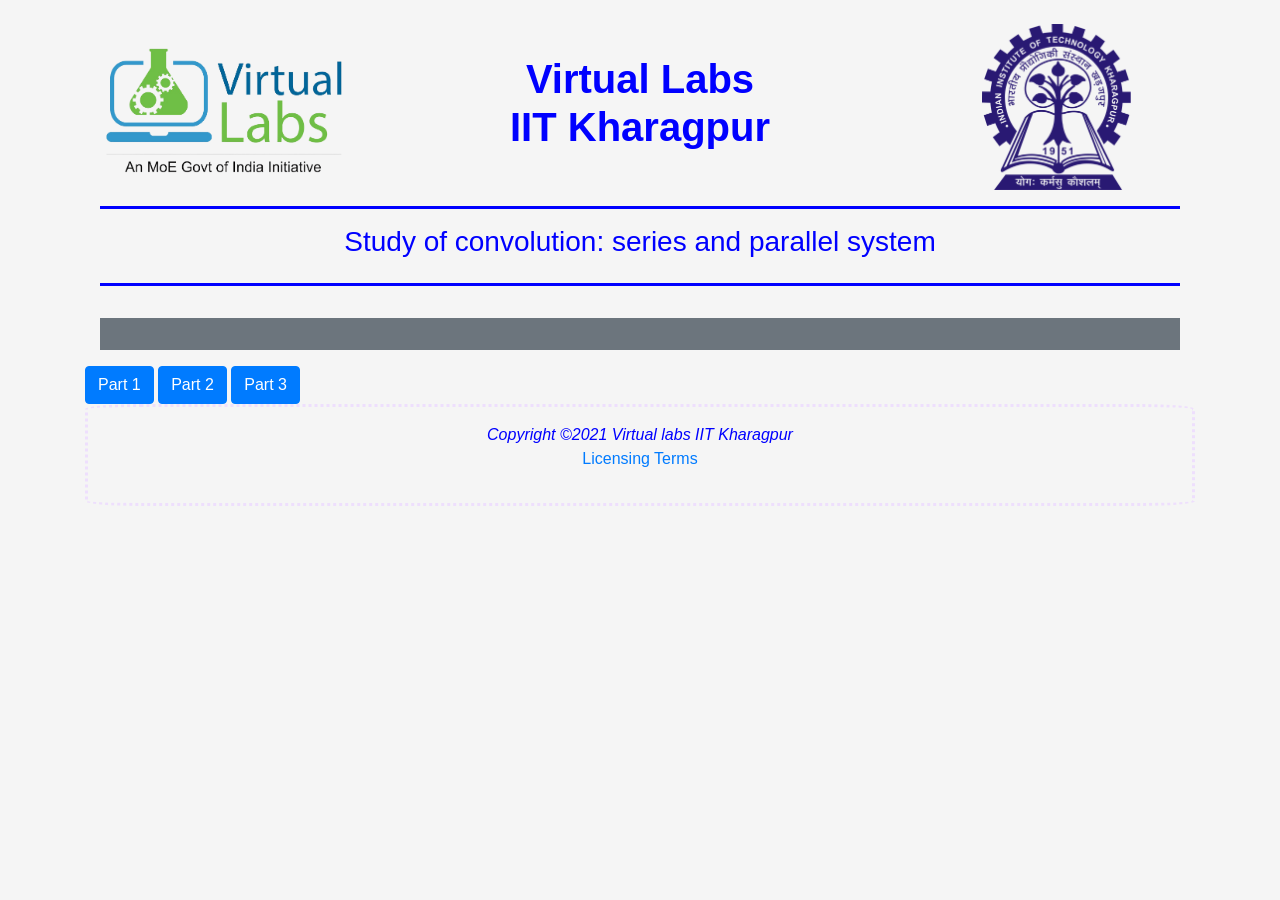
<file: experiment/simulation/index.html>
<!DOCTYPE html>
<html lang="en" dir="ltr">
  <head>
    <title>Study of convolution: series and parallel system</title>
    <meta charset="utf-8">
    <link rel="stylesheet" href="./css/bootstrap.min.css">
    <link rel="stylesheet" href="./css/adi.css">
    <link rel="stylesheet" href="./css/adik.css">
    <!--
    This HTML file is designed and developed by
    Aditya Kameswara Rao Nandula
    Senior Research Fellow,
    Virtual Labs IIT Kharagpur.
    LinkedIn: https://www.linkedin.com/in/akraonandula/
    Updated on: 06-05-2022
  -->
    <!-- Global site tag (gtag.js) - Google Analytics -->
    <!-- Global site tag (gtag.js) - Google Analytics -->
<script async src="https://www.googletagmanager.com/gtag/js?id=UA-71919978-6"></script>
<script>
  window.dataLayer = window.dataLayer || [];
  function gtag(){dataLayer.push(arguments);}
  gtag('js', new Date());

  gtag('config', 'UA-71919978-6');
</script>
  </head>
  <body>
    <div class="container ce">
      <div class="container">
        <div class="row">&nbsp;</div>
        <div class="row">
          <div class="col-sm-12">
            <header>
              <div class="row ce ">
                <div class="col-sm-3 "> <img src="./images/vlabs.png" class="img-fluid pi1"
                    alt="VLabs Logo">
                  </div>
                <div class="col-sm-6  tex">
                  <h1><strong> Virtual Labs <br>
                      IIT Kharagpur</strong></h1>
                </div>
                <div class="col-sm-3 ">
                   <img src="./images/iitkgp.png" class=" img-fluid pi2" alt="IIT Kharagpur Logo">
                </div>
              </div>

              <hr>
              <div class="row">
                <div class="col-sm-12">
                    <h3>Study of convolution: series and parallel system</h3>
                </div>
              </div>
              <hr>
            </header>
          </div>
        </div>
        <div class="container ce">
          <div class="row bg-secondary text-white p-3 my-3">
            <div id="qqd" class="col-sm-3"></div>
            <div class="col-sm-6"></div>
            <!--<div  id="qqsc" class="col-sm-3"></div>-->
            <div id="qqt" class="col-sm-3"></div>
          </div>
        </div>
      </div>
    </div>

      <div class="container" >
        <div class="row ">
        <div class="col-sm-12">
         <button id="part1" class = "btn btn-primary"  onclick="window.open('p1.html')" target="_blank"> Part 1</button>
         <button id="part2" class = "btn btn-primary"  onclick="window.open('p2.html')" target="_blank"> Part 2</button>
         <button id="part3" class = "btn btn-primary"  onclick="window.open('p3.html')" target="_blank"> Part 3</button>
        </div>
      </div>
            
              
            </div>
           


      <div class="container">
        <div class="jumbotron  ce">
          <footer>
            <div class="row ce">
              <div class="col-sm-12">
                <p><i> Copyright ©2021 Virtual labs IIT Kharagpur</i><br>
                <a href="../../license/index.html" target="_blank"> Licensing Terms </a></p>
              </div>
            </div>
          </footer>
        </div>
      </div>


    </div>
    <script>
        
    </script>
    <script type="text/javascript" src="./js/jquery.min.js"></script>
    <script type="text/javascript" src="./js/popper.min.js"></script>
    <script type="text/javascript" src="./js/bootstrap.min.js"></script>
    <script type="text/javascript" src="./js/plotly.js"></script>
    <script src="./js/plain-draggable.js"></script>
    <script src="./js/leaderline.min.js"></script>
    <script src="./js/d3.v5.js"></script>
    <script type="text/javascript" src="./js/adidspex5s.js"></script>
    <script type="text/javascript" src="./js/knob.js"></script>
    <script type="text/javascript" src="./js/ui.js"></script>
    <script type="text/javascript" src="./js/ui.el.js"></script>
    <script type="text/javascript" src="./js/p1.js"></script>
    <script type="text/javascript" src="./js/adik.js"></script>
    <script type="text/javascript" src="./js/tex-chtml-full.js"> </script>
          <svg>
              <filter id="dropshadow" height="150%" width="150%">
                  <feGaussianBlur in="SourceAlpha" stdDeviation="2"/>
                  <feOffset dx="0" dy="3" result="offsetblur"/>
                  <feMerge>
                      <feMergeNode/>
                      <feMergeNode in="SourceGraphic"/>
                  </feMerge>
              </filter>
          </svg>
  </body>
</html>
</file>
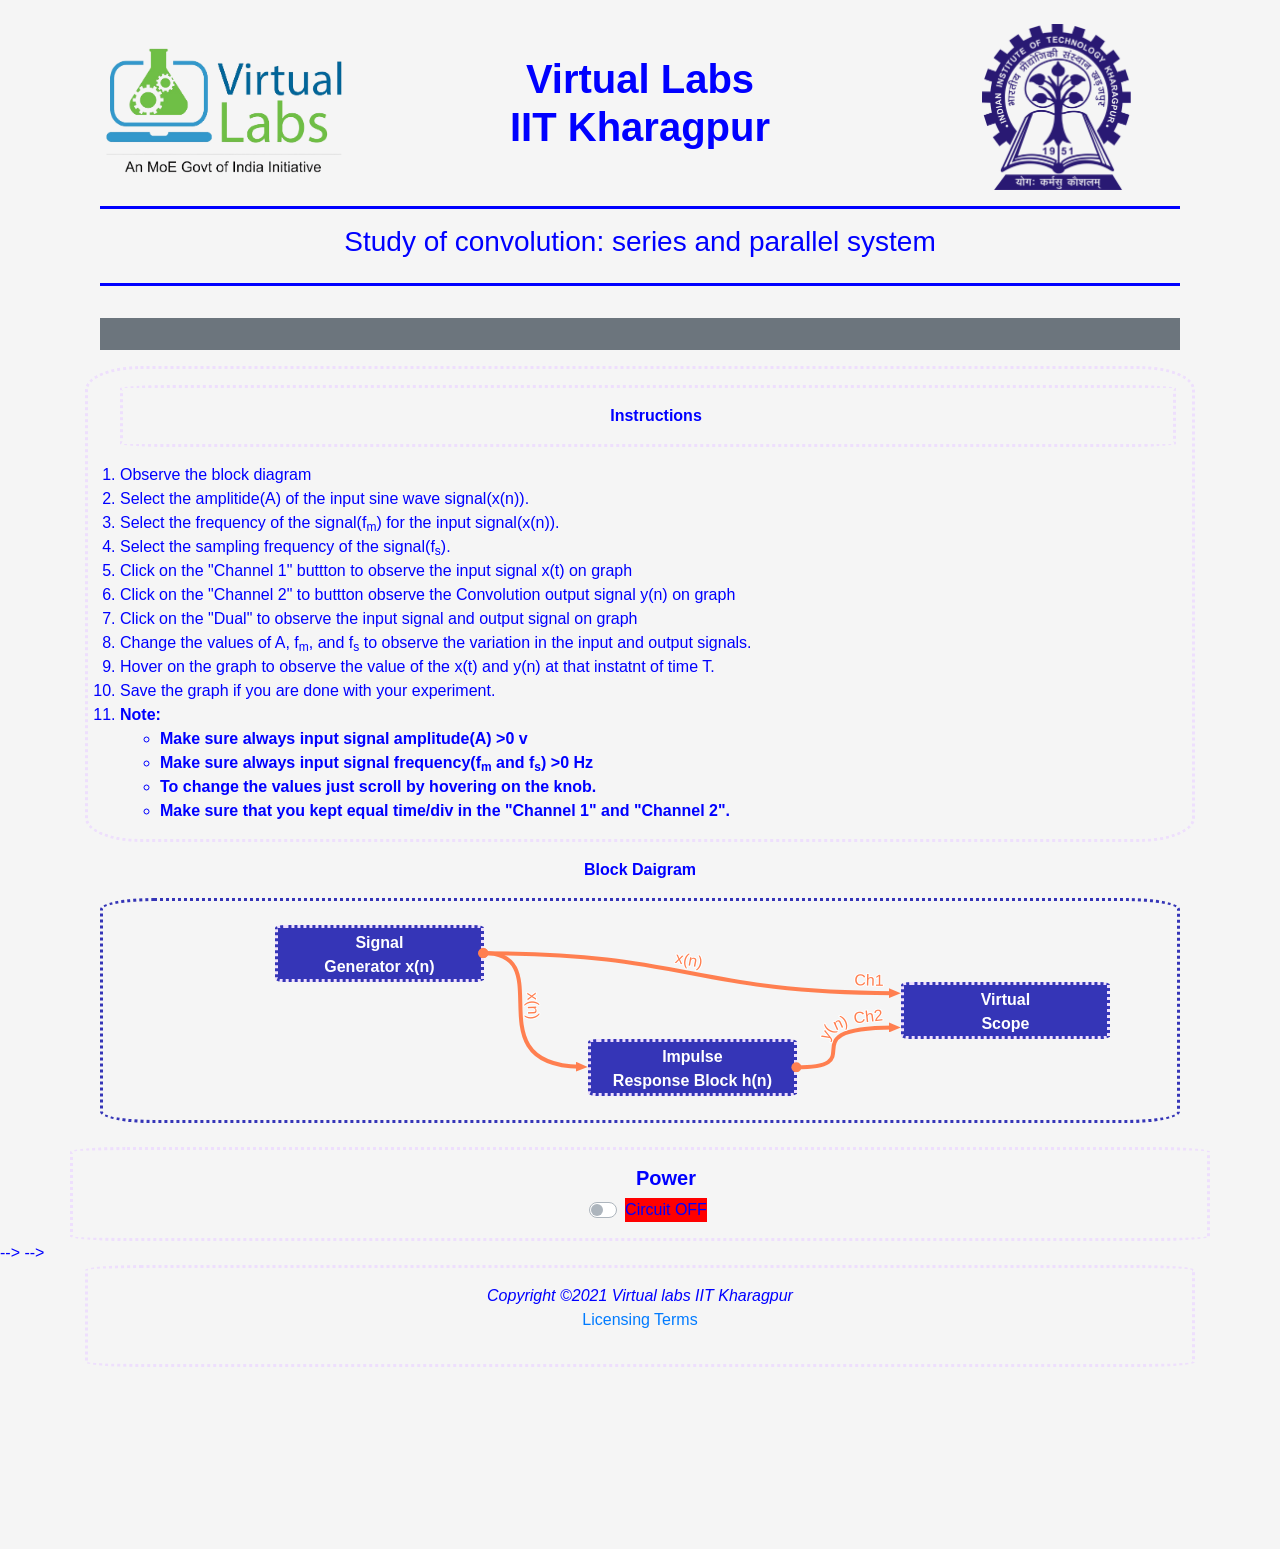
<file: experiment/simulation/p1.html>
<!DOCTYPE html>
<html lang="en" dir="ltr">
  <head>
    <title>Study of convolution: series and parallel system</title>
    <meta charset="utf-8">
    <link rel="stylesheet" href="./css/bootstrap.min.css">
    <link rel="stylesheet" href="./css/adi.css">
    <link rel="stylesheet" href="./css/adik.css">
    <!--
    This HTML file is designed and developed by
    Aditya Kameswara Rao Nandula
    Senior Research Fellow,
    Virtual Labs IIT Kharagpur.
    LinkedIn: https://www.linkedin.com/in/akraonandula/
    Updated on: 06-05-2022
  -->
    <!-- Global site tag (gtag.js) - Google Analytics -->
    <!-- Global site tag (gtag.js) - Google Analytics -->
<script async src="https://www.googletagmanager.com/gtag/js?id=UA-71919978-6"></script>
<script>
  window.dataLayer = window.dataLayer || [];
  function gtag(){dataLayer.push(arguments);}
  gtag('js', new Date());

  gtag('config', 'UA-71919978-6');
</script>
  </head>
  <body>
    <div class="container ce">
      <div class="container">
        <div class="row">&nbsp;</div>
        <div class="row">
          <div class="col-sm-12">
            <header>
              <div class="row ce ">
                <div class="col-sm-3 "> <img src="./images/vlabs.png" class="img-fluid pi1"
                    alt="VLabs Logo">
                  </div>
                <div class="col-sm-6  tex">
                  <h1><strong> Virtual Labs <br>
                      IIT Kharagpur</strong></h1>
                </div>
                <div class="col-sm-3 ">
                   <img src="./images/iitkgp.png" class=" img-fluid pi2" alt="IIT Kharagpur Logo">
                </div>
              </div>

              <hr>
              <div class="row">
                <div class="col-sm-12">
                    <h3>Study of convolution: series and parallel system</h3>
                </div>
              </div>
              <hr>
            </header>
          </div>
        </div>
        <div class="container ce">
          <div class="row bg-secondary text-white p-3 my-3">
            <div id="qqd" class="col-sm-3"></div>
            <div class="col-sm-6"></div>
            <!--<div  id="qqsc" class="col-sm-3"></div>-->
            <div id="qqt" class="col-sm-3"></div>
          </div>
        </div>
      </div>
    </div>

      <div class="container" id="cont">
        <div class="row Insta ce">
        <div class="col-sm-12">
          <div class"container Inst">
            <ol class="se">
              <p class="ce Inst"><strong> Instructions</p> </strong>
              <li class="se">Observe the block diagram </li>
              <li class="se">Select the amplitide(A) of the input sine wave signal(x(n)).</li>
              <li class="se">Select the frequency of the signal(f<sub>m</sub>) for the input signal(x(n)).</li>
              <li class="se">Select the sampling frequency of the signal(f<sub>s</sub>).</li>
              <li class="se">Click on the "Channel 1" buttton to observe the input signal x(t) on graph</li>
              <li class="se">Click on the "Channel 2" to buttton observe the Convolution output signal y(n) on graph</li>
              <li class="se">Click on the "Dual" to observe the input signal and  output signal on graph</li>
              <li class="se">Change the values of A, f<sub>m</sub>, and f<sub>s</sub> to observe the variation in the input and output signals.</li>
              <li>Hover on the graph to observe the value of the x(t) and y(n) at that instatnt of time T.</li>
              <li>Save the graph if you are done with your experiment.</li>
              <li><strong>
                Note:
                <ul>
                  <li>Make sure always input signal amplitude(A) >0 v  </li>
                  <li>Make sure always input signal frequency(f<sub>m</sub> and f<sub>s</sub>) >0 Hz  </li>
                  <li>To change the values just scroll by hovering on the knob.</li>
                  <li>Make sure that you kept equal time/div in the "Channel 1" and "Channel 2". </li>
                </ul>
                </strong>
              </li>
            </ol>
          </div>
        </div>
      </div>
            <div class="row Insta ce">
                <div class="col-sm-12">
                  <div class="container">
                  <p class="ce"><b>Block Daigram</b></p>
                      <div class="container blkc">
                        <br>
                        <div class="blk" id="b1"> <b>Signal <br> Generator x(n)</b>
                        </div>
                        <div class="blk" id="b3"> <b>Virtual <br> Scope </b>
                        </div>
                        <div class="blk" id="b2"> <b>Impulse <br> Response Block h(n)</b>
                        </div>
                        <br>
                      </div>
                    </div>
                </div>
              </div>
            <br>
            <div class="row Inst" id="pw">
              <div class="col-md-12">
                <div class="custom-control custom-switch ce">
                  <h5><strong>Power</strong></h5>
                  <input type="checkbox" class="custom-control-input" id="s1">
                  <label class="custom-control-label" for="s1" style="background:red;" id="sn">Circuit OFF</label>
                </div>
              </div>
              
            </div>
            <div class="row">
              <div class="col-sm-12 Inst" id="grp">
                  <div class="img-fluid" id="grph"> </div>
              </div>
            </div>
            <div class="row fc" id="ctl">
              <div class="col-sm-3 ">
                <div class="fc ce">
                  <div class="row">
                    <div class="col-sm-12">
                        <h6>Function Generator Controls</h6>
                    </div>
                  </div>
                  <div class="row">
                    <div class="col-12 col-sm-6">
                        <input class="preset1" type="range" min="0" max="10" value="1" data-width="80" data-height="80" data-angleOffset="220"
                        data-angleRange="280" id="av">
                        <br>
                        <h6>V<sub>i</sub> = <span id="vi"></span> V </h6>
                    </div>
                    <div class="col-12 col-sm-6">
                      <input class="preset1 ce" type="range" min="0" max="10" step="1" data-width="80" data-height="80" data-angleOffset="220"
                      data-angleRange="280" id="fv">
                      <br>
                        <h6>f<sub>m</sub> = <span id="f"></span> kHz</h6>
                    </div>
                  </div>
                  <div class="row">
                    <div class="col-12 col-sm-6">
                      <input class="preset1 ce" type="range" min="0" max="20" step="2" data-width="80" data-height="80" data-angleOffset="220"
                      data-angleRange="280" id="fsv">
                      <br>
                        <h6>f<sub>s</sub> = <span id="fs"></span> kHz</h6>
                    </div>
                    <div class="col-12 col-sm-6">
                    </div>
                  </div>
                </div>
              </div>

              <div class="col-sm-9 fc ce">
                <div class="row">
                  <div class="col-sm-12">
                      <h6>Oscilloscope Controls</h6>
                  </div>
                </div>
                <div class="row ce">
                  <div class="col-sm-3">
                  </div>
                  <div class="col-sm-2 ce">
                    <button type="button" class="btn btn-primary btn-sm" id="bc1"> <strong>Channel 1</strong></button>
                  </div>
                  <div class="col-sm-2">
                    <button type="button" class="btn btn-primary btn-sm" id="bc2"> <strong>Channel 2</strong></button>
                  </div>
                  <div class="col-sm-2">
                    <button type="button" class="btn btn-primary btn-sm" id="du"> <strong>Dual</strong></button>
                  </div>
                  <div class="col-sm-3">
                  </div>
                </div>
                <div class="row fc ce">
                  <div class="col-12 col-sm-6 ce fc">
                      <h6>Channel 1</h6>
                      <div class="row">
                        <div class="col-12 col-sm-1">

                        </div>
                        <div class="col-12 col-sm-4">
                          <input class="preset1" type="range" min="1" max="5" data-width="80" data-height="80" data-angleOffset="220" data-angleRange="280"  id="vc1v">
                          <br>
                          <h6>V<sub>c1</sub> = <span id="vc1"></span> V/div </h6>
                        </div>
                        <div class="col-12 col-sm-1">

                        </div>
                        <div class="col-12 col-sm-5">
                          <input class="preset1" type="range" min="1" max="10" step="1" data-width="80" data-height="80" data-angleOffset="220" data-angleRange="280"  id="t1v">
                          <br>
                          <h6>Time = <span id="t1"></span> (ms)/div </h6>
                        </div>
                        <div class="col-12 col-sm-1">

                        </div>
                      </div>
                      <div class="row">
                        <div class="col-sm-12">
                          <h6>Position</h6>
                        </div>
                      </div>
                      <div class="row ce">
                        <div class="col-12 col-sm-2">

                        </div>
                        <div class="col-12 col-sm-3">
                          <input class="preset1" type="range" min="-5" max="5" data-width="80" data-height="80" data-angleOffset="220" data-angleRange="280" id="px1v">
                          <br>
                          <h6>P<sub>X</sub> = <span id="px1"></span> </h6>
                        </div>
                        <div class="col-12 col-sm-2">

                        </div>
                          <div class="col-12 col-sm-3">
                            <input class="preset1" type="range" min="-5" max="5" data-width="80" data-height="80" data-angleOffset="220" data-angleRange="280" id="py1v">
                            <br>
                            <h6>P<sub>Y</sub> = <span id="py1"></span></h6>
                          </div>
                          <div class="col-12 col-sm-2">

                          </div>
                      </div>
                  </div>
                  <div class="col-12 col-sm-6 ce fc">
                      <h6>Channel 2</h6>
                      <div class="row">
                        <div class="col-12 col-sm-1">

                        </div>
                        <div class="col-12 col-sm-4">
                          <input class="preset1" type="range" min="1" max="5" data-width="80" data-height="80" data-angleOffset="220" data-angleRange="280" id="vc2v">
                          <br>
                          <h6>V<sub>c2</sub> = <span id="vc2"></span> V/div </h6>
                        </div>
                        <div class="col-12 col-sm-1">

                        </div>
                        <div class="col-12 col-sm-5">
                          <input class="preset1" type="range" min="1" max="10" step="1" data-width="80" data-height="80" data-angleOffset="220" data-angleRange="280" id="t2v">
                          <br>
                          <h6>Time = <span id="t2"></span> (ms)/div </h6>
                        </div>
                        <div class="col-12 col-sm-1">

                        </div>
                      </div>
                      <div class="row">
                        <div class="col-sm-12">
                          <h6>Position</h6>
                        </div>
                      </div>
                      <div class="row ce">
                        <div class="col-12 col-sm-2">

                        </div>
                        <div class="col-12 col-sm-3">
                          <input class="preset1" type="range" min="-5" max="5" data-width="80" data-height="80" data-angleOffset="220" data-angleRange="280" id="px2v">
                          <br>
                          <h6>P<sub>X</sub> = <span id="px2"></span> </h6>
                        </div>
                        <div class="col-12 col-sm-2">
                        </div>
                        <div class="col-12 col-sm-3">
                          <input class="preset1" type="range" min="-5" max="5" data-width="80" data-height="80" data-angleOffset="220" data-angleRange="280" id="py2v">
                          <br>
                          <h6>P<sub>Y</sub> = <span id="py2"></span> </h6>
                        </div>
                        <div class="col-12 col-sm-2">

                        </div>
                      </div>
                  </div>
                </div>
              </div>
            </div>

            <div class="row">
              <div class="col-sm-12">
              </div>
            </div>
      </div>

      <!-- <div class="container">
        <div class="row">
          <div class="col-sm-12"> &nbsp; 
            <h4>Developer and Integration Engineer:</h4>&nbsp;<br>
                <div class="card" style="width:400px">
                  <!--  <img class="card-img-top" src="adi.jpg" alt="Aditya image" style="width:100%"> -->
                  <!-- <div class="card-body">
                    <h6 class="card-title">Aditya Kameswara Rao Nandula</h6>
                    <h7 class="card-text">Senior Research Fellow <br> Virtual Labs<br> IIT Kharagpur</h7>
                    <!--  <a href="#" class="btn btn-primary">See Profile</a> -->
                  <!-- </div> -->
                <!-- </div>&nbsp;<br>
            &nbsp; </div> -->
        </div> -->
      </div> -->

      <div class="container">
        <div class="jumbotron  ce">
          <footer>
            <div class="row ce">
              <div class="col-sm-12">
                <p><i> Copyright ©2021 Virtual labs IIT Kharagpur</i><br>
                <a href="../../license/index.html" target="_blank"> Licensing Terms </a></p>
              </div>
            </div>
          </footer>
        </div>
      </div>


    </div>
    <script type="text/javascript" src="./js/jquery.min.js"></script>
    <script type="text/javascript" src="./js/popper.min.js"></script>
    <script type="text/javascript" src="./js/bootstrap.min.js"></script>
    <script type="text/javascript" src="./js/plotly.js"></script>
    <script src="./js/plain-draggable.js"></script>
    <script src="./js/leaderline.min.js"></script>
    <script src="./js/d3.v5.js"></script>
    <script src="./js/dsp.js"></script>
    <script type="text/javascript" src="./js/adidspex5s.js"></script>
    <script type="text/javascript" src="./js/knob.js"></script>
    <script type="text/javascript" src="./js/ui.js"></script>
    <script type="text/javascript" src="./js/ui.el.js"></script>
    <script type="text/javascript" src="./js/p1.js"></script>
    <script type="text/javascript" src="./js/adik.js"></script>
    <script type="text/javascript" src="./js/tex-chtml-full.js"> </script>
          <svg>
              <filter id="dropshadow" height="150%" width="150%">
                  <feGaussianBlur in="SourceAlpha" stdDeviation="2"/>
                  <feOffset dx="0" dy="3" result="offsetblur"/>
                  <feMerge>
                      <feMergeNode/>
                      <feMergeNode in="SourceGraphic"/>
                  </feMerge>
              </filter>
          </svg>
  </body>
</html>
</file>
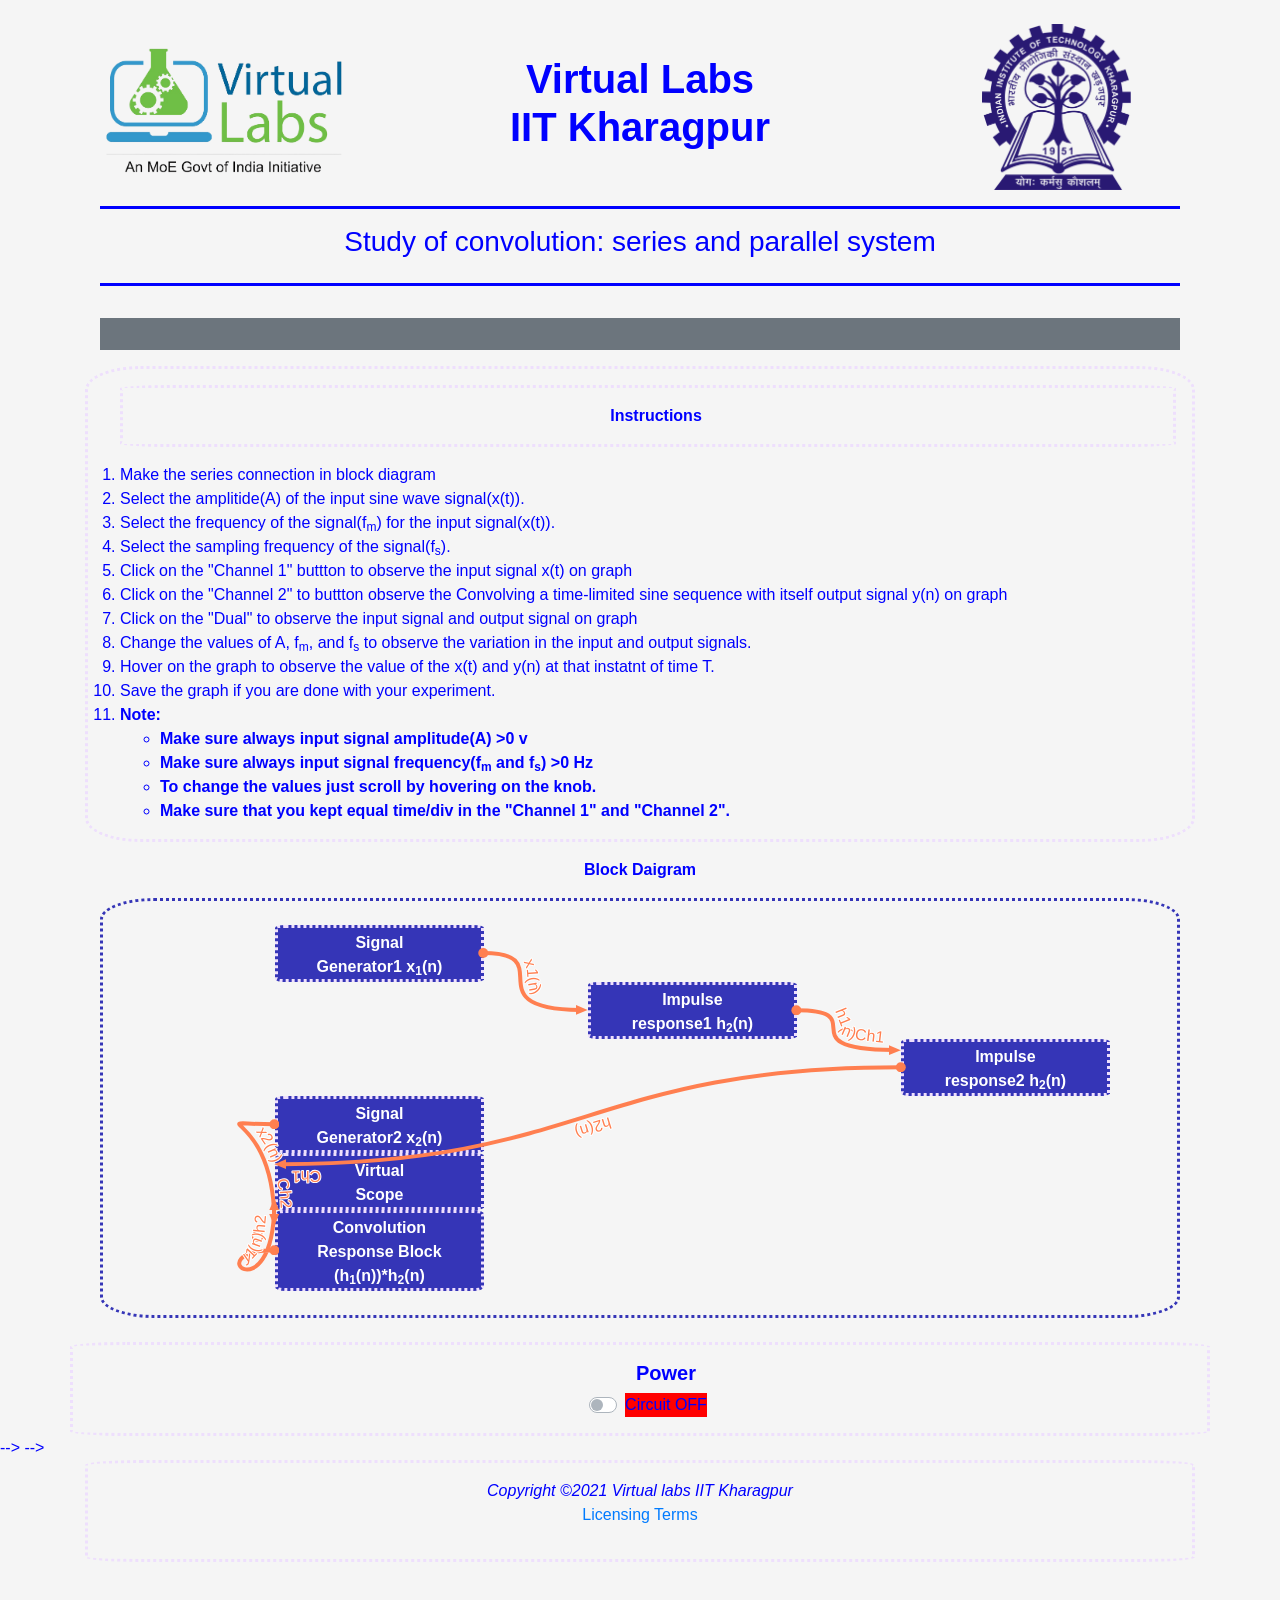
<file: experiment/simulation/p2.html>
<!DOCTYPE html>
<html lang="en" dir="ltr">
  <head>
    <title>Study of convolution: series and parallel system</title>
    <meta charset="utf-8">
    <link rel="stylesheet" href="./css/bootstrap.min.css">
    <link rel="stylesheet" href="./css/adi.css">
    <link rel="stylesheet" href="./css/adik.css">
    <!--
    This HTML file is designed and developed by
    Aditya Kameswara Rao Nandula
    Senior Research Fellow,
    Virtual Labs IIT Kharagpur.
    LinkedIn: https://www.linkedin.com/in/akraonandula/
    Updated on: 06-05-2022
  -->
    <!-- Global site tag (gtag.js) - Google Analytics -->
    <!-- Global site tag (gtag.js) - Google Analytics -->
<script async src="https://www.googletagmanager.com/gtag/js?id=UA-71919978-6"></script>
<script>
  window.dataLayer = window.dataLayer || [];
  function gtag(){dataLayer.push(arguments);}
  gtag('js', new Date());

  gtag('config', 'UA-71919978-6');
</script>
  </head>
  <body>
    <div class="container ce">
      <div class="container">
        <div class="row">&nbsp;</div>
        <div class="row">
          <div class="col-sm-12">
            <header>
              <div class="row ce ">
                <div class="col-sm-3 "> <img src="./images/vlabs.png" class="img-fluid pi1"
                    alt="VLabs Logo">
                  </div>
                <div class="col-sm-6  tex">
                  <h1><strong> Virtual Labs <br>
                      IIT Kharagpur</strong></h1>
                </div>
                <div class="col-sm-3 ">
                   <img src="./images/iitkgp.png" class=" img-fluid pi2" alt="IIT Kharagpur Logo">
                </div>
              </div>

              <hr>
              <div class="row">
                <div class="col-sm-12">
                    <h3>Study of convolution: series and parallel system</h3>
                </div>
              </div>
              <hr>
            </header>
          </div>
        </div>
        <div class="container ce">
          <div class="row bg-secondary text-white p-3 my-3">
            <div id="qqd" class="col-sm-3"></div>
            <div class="col-sm-6"></div>
            <!--<div  id="qqsc" class="col-sm-3"></div>-->
            <div id="qqt" class="col-sm-3"></div>
          </div>
        </div>
      </div>
    </div>

      <div class="container" id="cont">
        <div class="row Insta ce">
        <div class="col-sm-12">
          <div class"container Inst">
            <ol class="se">
              <p class="ce Inst"><strong> Instructions</p> </strong>
              <li class="se">Make the series connection in block diagram </li>
              <li class="se">Select the amplitide(A) of the input sine wave signal(x(t)).</li>
              <li class="se">Select the frequency of the signal(f<sub>m</sub>) for the input signal(x(t)).</li>
              <li class="se">Select the sampling frequency of the signal(f<sub>s</sub>).</li>
              <li class="se">Click on the "Channel 1" buttton to observe the input signal x(t) on graph</li>
              <li class="se">Click on the "Channel 2" to buttton observe the Convolving a time-limited sine sequence with itself output signal y(n) on graph</li>
              <li class="se">Click on the "Dual" to observe the input signal and output signal on graph</li>
              <li class="se">Change the values of A, f<sub>m</sub>, and f<sub>s</sub> to observe the variation in the input and output signals.</li>
              <li>Hover on the graph to observe the value of the x(t) and y(n) at that instatnt of time T.</li>
              <li>Save the graph if you are done with your experiment.</li>
              <li><strong>
                Note:
                <ul>
                  <li>Make sure always input signal amplitude(A) >0 v  </li>
                  <li>Make sure always input signal frequency(f<sub>m</sub> and f<sub>s</sub>) >0 Hz  </li>
                  <li>To change the values just scroll by hovering on the knob.</li>
                  <li>Make sure that you kept equal time/div in the "Channel 1" and "Channel 2". </li>
                </ul>
                </strong>
              </li>
            </ol>
          </div>
        </div>
      </div>
            <div class="row Insta ce">
                <div class="col-sm-12">
                  <div class="container">
                  <p class="ce"><b>Block Daigram</b></p>
                      <div class="container blkc">
                        <br>
                        <div class="blk" id="b1"> <b>Signal <br> Generator1 x<sub>1</sub>(n)</b>
                        </div>
                        <div class="blk" id="b2"> <b>Impulse <br> response1 h<sub>2</sub>(n)</b>
                        </div>
                        <div class="blk" id="b3"> <b>Impulse <br> response2 h<sub>2</sub>(n)</b>
                          </div>
                          <div class="blk" id="b5"> <b>Signal <br> Generator2 x<sub>2</sub>(n)</b>
                          </div>
                        <div class="blk" id="b4"> <b>Virtual <br> Scope </b>
                        </div>
                        <div class="blk" id="b6"> <b>Convolution <br> Response Block (h<sub>1</sub>(n))*h<sub>2</sub>(n)</b>
                        </div>
                        <br>
                      </div>
                    </div>
                </div>
              </div>
            <br>
            <div class="row Inst" id="pw">
              <div class="col-md-12">
                <div class="custom-control custom-switch ce">
                  <h5><strong>Power</strong></h5>
                  <input type="checkbox" class="custom-control-input" id="s1">
                  <label class="custom-control-label" for="s1" style="background:red;" id="sn">Circuit OFF</label>
                </div>
              </div>
              
            </div>
            <div class="row">
              <div class="col-sm-12 Inst" id="grp">
                  <div class="img-fluid" id="grph"> </div>
              </div>
            </div>
            <div class="row fc" id="ctl">
              <div class="col-sm-3 ">
                <div class="fc ce">
                  <div class="row">
                    <div class="col-sm-12">
                        <h6>Function Generator Controls</h6>
                    </div>
                  </div>
                  <div class="row">
                    <div class="col-12 col-sm-6">
                        <input class="preset1" type="range" min="0" max="10" value="1" data-width="80" data-height="80" data-angleOffset="220"
                        data-angleRange="280" id="av">
                        <br>
                        <h6>V<sub>i</sub> = <span id="vi"></span> V </h6>
                    </div>
                    <div class="col-12 col-sm-6">
                      <input class="preset1 ce" type="range" min="0" max="10" step="1" data-width="80" data-height="80" data-angleOffset="220"
                      data-angleRange="280" id="fv">
                      <br>
                        <h6>f<sub>m</sub> = <span id="f"></span> kHz</h6>
                    </div>
                  </div>
                  <div class="row">
                    <div class="col-12 col-sm-6">
                      <input class="preset1 ce" type="range" min="0" max="20" step="2" data-width="80" data-height="80" data-angleOffset="220"
                      data-angleRange="280" id="fsv">
                      <br>
                        <h6>f<sub>s</sub> = <span id="fs"></span> kHz</h6>
                    </div>
                    <div class="col-12 col-sm-6">
                    </div>
                  </div>
                </div>
              </div>

              <div class="col-sm-9 fc ce">
                <div class="row">
                  <div class="col-sm-12">
                      <h6>Oscilloscope Controls</h6>
                  </div>
                </div>
                <div class="row ce">
                  <div class="col-sm-3">
                  </div>
                  <div class="col-sm-2 ce">
                    <button type="button" class="btn btn-primary btn-sm" id="bc1"> <strong>Channel 1</strong></button>
                  </div>
                  <div class="col-sm-2">
                    <button type="button" class="btn btn-primary btn-sm" id="bc2"> <strong>Channel 2</strong></button>
                  </div>
                  <div class="col-sm-2">
                    <button type="button" class="btn btn-primary btn-sm" id="du"> <strong>Dual</strong></button>
                  </div>
                  <div class="col-sm-3">
                  </div>
                </div>
                <div class="row fc ce">
                  <div class="col-12 col-sm-6 ce fc">
                      <h6>Channel 1</h6>
                      <div class="row">
                        <div class="col-12 col-sm-1">

                        </div>
                        <div class="col-12 col-sm-4">
                          <input class="preset1" type="range" min="1" max="5" data-width="80" data-height="80" data-angleOffset="220" data-angleRange="280"  id="vc1v">
                          <br>
                          <h6>V<sub>c1</sub> = <span id="vc1"></span> V/div </h6>
                        </div>
                        <div class="col-12 col-sm-1">

                        </div>
                        <div class="col-12 col-sm-5">
                          <input class="preset1" type="range" min="1" max="10" step="1" data-width="80" data-height="80" data-angleOffset="220" data-angleRange="280"  id="t1v">
                          <br>
                          <h6>Time = <span id="t1"></span> (ms)/div </h6>
                        </div>
                        <div class="col-12 col-sm-1">

                        </div>
                      </div>
                      <div class="row">
                        <div class="col-sm-12">
                          <h6>Position</h6>
                        </div>
                      </div>
                      <div class="row ce">
                        <div class="col-12 col-sm-2">

                        </div>
                        <div class="col-12 col-sm-3">
                          <input class="preset1" type="range" min="-5" max="5" data-width="80" data-height="80" data-angleOffset="220" data-angleRange="280" id="px1v">
                          <br>
                          <h6>P<sub>X</sub> = <span id="px1"></span> </h6>
                        </div>
                        <div class="col-12 col-sm-2">

                        </div>
                          <div class="col-12 col-sm-3">
                            <input class="preset1" type="range" min="-5" max="5" data-width="80" data-height="80" data-angleOffset="220" data-angleRange="280" id="py1v">
                            <br>
                            <h6>P<sub>Y</sub> = <span id="py1"></span></h6>
                          </div>
                          <div class="col-12 col-sm-2">

                          </div>
                      </div>
                  </div>
                  <div class="col-12 col-sm-6 ce fc">
                      <h6>Channel 2</h6>
                      <div class="row">
                        <div class="col-12 col-sm-1">

                        </div>
                        <div class="col-12 col-sm-4">
                          <input class="preset1" type="range" min="1" max="5" data-width="80" data-height="80" data-angleOffset="220" data-angleRange="280" id="vc2v">
                          <br>
                          <h6>V<sub>c2</sub> = <span id="vc2"></span> V/div </h6>
                        </div>
                        <div class="col-12 col-sm-1">

                        </div>
                        <div class="col-12 col-sm-5">
                          <input class="preset1" type="range" min="1" max="10" step="1" data-width="80" data-height="80" data-angleOffset="220" data-angleRange="280" id="t2v">
                          <br>
                          <h6>Time = <span id="t2"></span> (ms)/div </h6>
                        </div>
                        <div class="col-12 col-sm-1">

                        </div>
                      </div>
                      <div class="row">
                        <div class="col-sm-12">
                          <h6>Position</h6>
                        </div>
                      </div>
                      <div class="row ce">
                        <div class="col-12 col-sm-2">

                        </div>
                        <div class="col-12 col-sm-3">
                          <input class="preset1" type="range" min="-5" max="5" data-width="80" data-height="80" data-angleOffset="220" data-angleRange="280" id="px2v">
                          <br>
                          <h6>P<sub>X</sub> = <span id="px2"></span> </h6>
                        </div>
                        <div class="col-12 col-sm-2">
                        </div>
                        <div class="col-12 col-sm-3">
                          <input class="preset1" type="range" min="-5" max="5" data-width="80" data-height="80" data-angleOffset="220" data-angleRange="280" id="py2v">
                          <br>
                          <h6>P<sub>Y</sub> = <span id="py2"></span> </h6>
                        </div>
                        <div class="col-12 col-sm-2">

                        </div>
                      </div>
                  </div>
                </div>
              </div>
            </div>

            <div class="row">
              <div class="col-sm-12">
              </div>
            </div>
      </div>

      <!-- <div class="container">
        <div class="row">
          <div class="col-sm-12"> &nbsp; 
            <h4>Developer and Integration Engineer:</h4>&nbsp;<br>
                <div class="card" style="width:400px">
                  <!--  <img class="card-img-top" src="adi.jpg" alt="Aditya image" style="width:100%"> -->
                  <!-- <div class="card-body">
                    <h6 class="card-title">Aditya Kameswara Rao Nandula</h6>
                    <h7 class="card-text">Senior Research Fellow <br> Virtual Labs<br> IIT Kharagpur</h7>
                    <!--  <a href="#" class="btn btn-primary">See Profile</a> -->
                  <!-- </div> -->
                <!-- </div>&nbsp;<br>
            &nbsp; </div> -->
        </div> -->
      </div> -->

      <div class="container">
        <div class="jumbotron  ce">
          <footer>
            <div class="row ce">
              <div class="col-sm-12">
                <p><i> Copyright ©2021 Virtual labs IIT Kharagpur</i><br>
                <a href="../../license/index.html" target="_blank"> Licensing Terms </a></p>
              </div>
            </div>
          </footer>
        </div>
      </div>


    </div>
    <script type="text/javascript" src="./js/jquery.min.js"></script>
    <script type="text/javascript" src="./js/popper.min.js"></script>
    <script type="text/javascript" src="./js/bootstrap.min.js"></script>
    <script type="text/javascript" src="./js/plotly.js"></script>
    <script src="./js/plain-draggable.js"></script>
    <script src="./js/leaderline.min.js"></script>
    <script src="./js/d3.v5.js"></script>
    <script src="./js/dsp.js"></script>

    <script type="text/javascript" src="./js/adidspex5s1.js"></script>
    <script type="text/javascript" src="./js/knob.js"></script>
    <script type="text/javascript" src="./js/ui.js"></script>
    <script type="text/javascript" src="./js/ui.el.js"></script>
    <script type="text/javascript" src="./js/p1.js"></script>
    <script type="text/javascript" src="./js/adik.js"></script>
    <script type="text/javascript" src="./js/tex-chtml-full.js"> </script>
          <svg>
              <filter id="dropshadow" height="150%" width="150%">
                  <feGaussianBlur in="SourceAlpha" stdDeviation="2"/>
                  <feOffset dx="0" dy="3" result="offsetblur"/>
                  <feMerge>
                      <feMergeNode/>
                      <feMergeNode in="SourceGraphic"/>
                  </feMerge>
              </filter>
          </svg>
  </body>
</html>
</file>
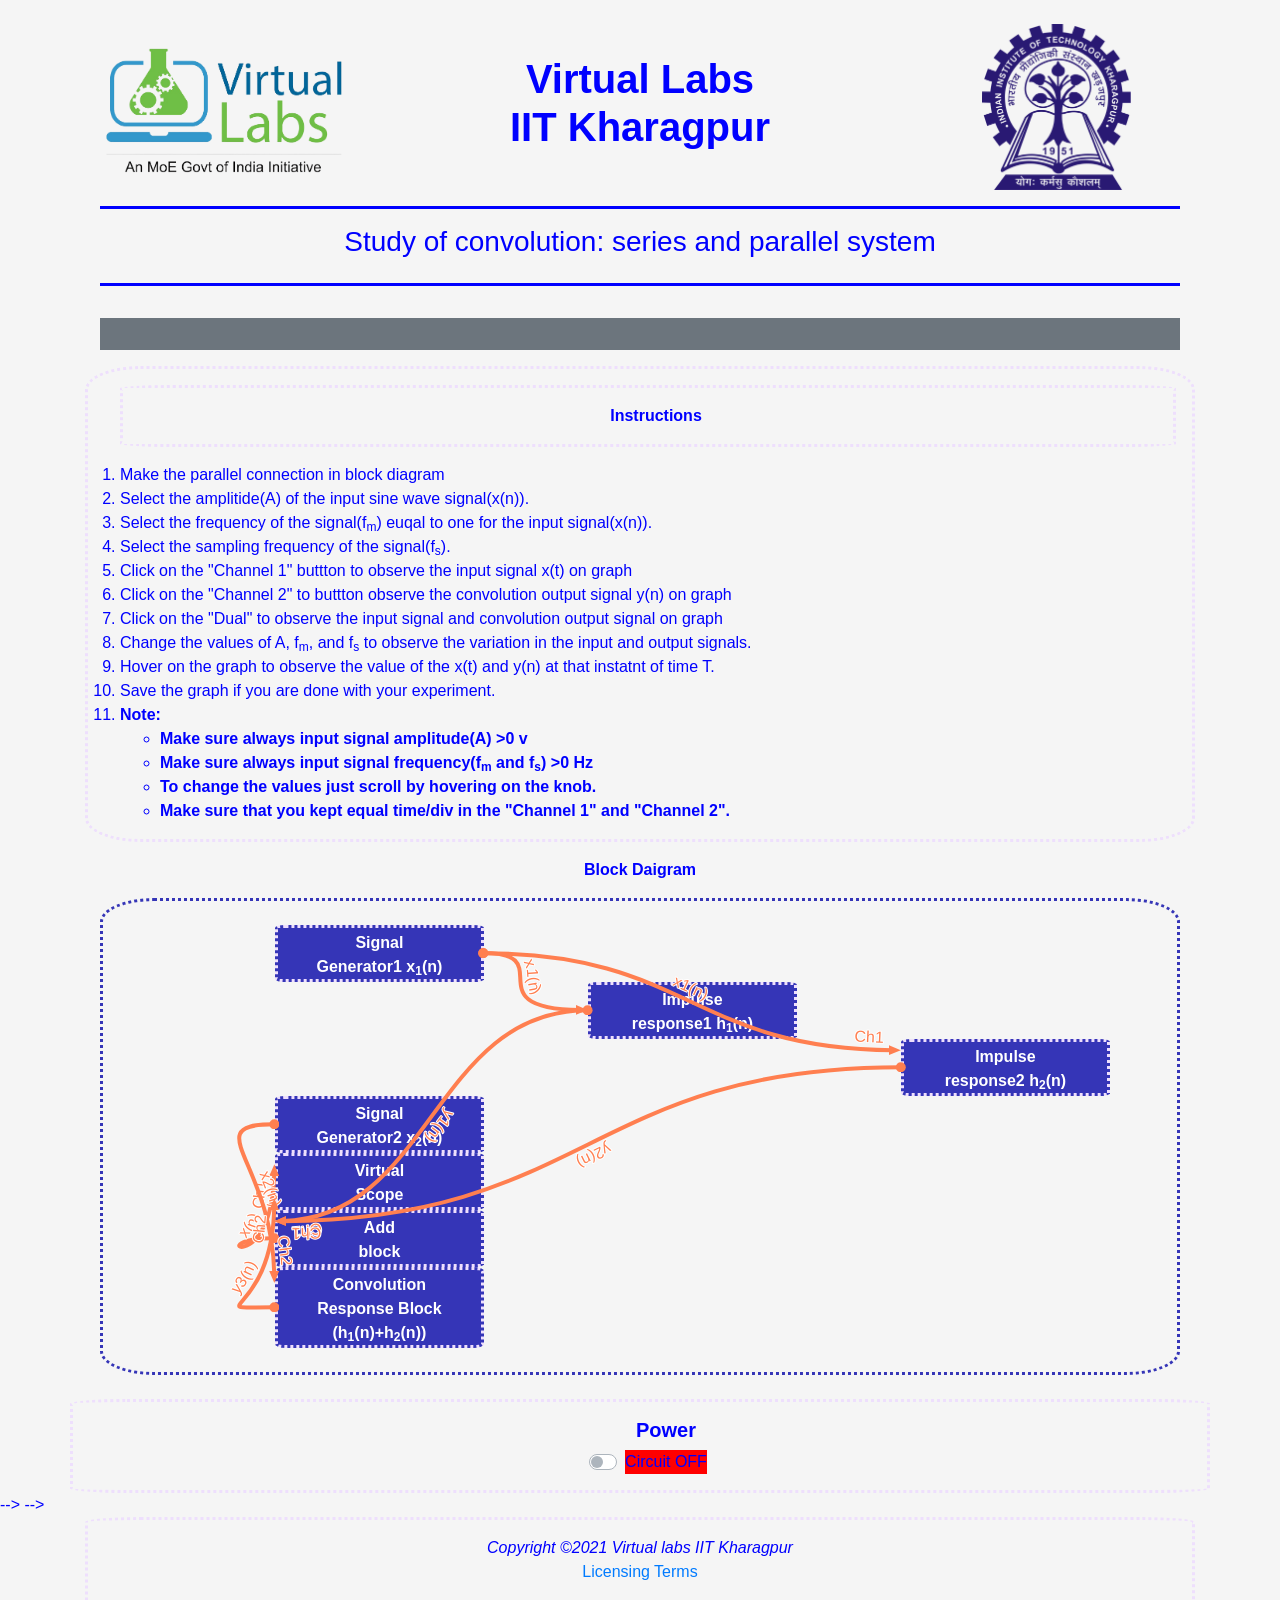
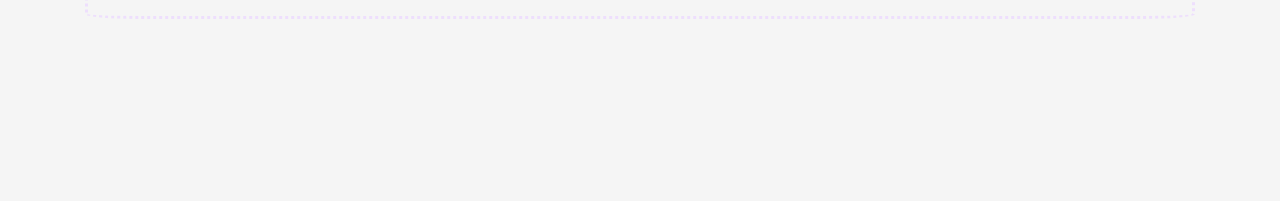
<file: experiment/simulation/p3.html>
<!DOCTYPE html>
<html lang="en" dir="ltr">
  <head>
    <title>Study of convolution: series and parallel system</title>
    <meta charset="utf-8">
    <link rel="stylesheet" href="./css/bootstrap.min.css">
    <link rel="stylesheet" href="./css/adi.css">
    <link rel="stylesheet" href="./css/adik.css">
    <!--
    This HTML file is designed and developed by
    Aditya Kameswara Rao Nandula
    Senior Research Fellow,
    Virtual Labs IIT Kharagpur.
    LinkedIn: https://www.linkedin.com/in/akraonandula/
    Updated on: 06-05-2022
  -->
    <!-- Global site tag (gtag.js) - Google Analytics -->
    <!-- Global site tag (gtag.js) - Google Analytics -->
<script async src="https://www.googletagmanager.com/gtag/js?id=UA-71919978-6"></script>
<script>
  window.dataLayer = window.dataLayer || [];
  function gtag(){dataLayer.push(arguments);}
  gtag('js', new Date());

  gtag('config', 'UA-71919978-6');
</script>
  </head>
  <body>
    <div class="container ce">
      <div class="container">
        <div class="row">&nbsp;</div>
        <div class="row">
          <div class="col-sm-12">
            <header>
              <div class="row ce ">
                <div class="col-sm-3 "> <img src="./images/vlabs.png" class="img-fluid pi1"
                    alt="VLabs Logo">
                  </div>
                <div class="col-sm-6  tex">
                  <h1><strong> Virtual Labs <br>
                      IIT Kharagpur</strong></h1>
                </div>
                <div class="col-sm-3 ">
                   <img src="./images/iitkgp.png" class=" img-fluid pi2" alt="IIT Kharagpur Logo">
                </div>
              </div>

              <hr>
              <div class="row">
                <div class="col-sm-12">
                    <h3>Study of convolution: series and parallel system</h3>
                </div>
              </div>
              <hr>
            </header>
          </div>
        </div>
        <div class="container ce">
          <div class="row bg-secondary text-white p-3 my-3">
            <div id="qqd" class="col-sm-3"></div>
            <div class="col-sm-6"></div>
            <!--<div  id="qqsc" class="col-sm-3"></div>-->
            <div id="qqt" class="col-sm-3"></div>
          </div>
        </div>
      </div>
    </div>

      <div class="container" id="cont">
        <div class="row Insta ce">
        <div class="col-sm-12">
          <div class"container Inst">
            <ol class="se">
              <p class="ce Inst"><strong> Instructions</p> </strong>
              <li class="se">Make the parallel connection in block diagram </li>
              <li class="se">Select the amplitide(A) of the input sine wave signal(x(n)).</li>
              <li class="se">Select the frequency of the signal(f<sub>m</sub>) euqal to one  for the input signal(x(n)).</li>
              <li class="se">Select the sampling frequency of the signal(f<sub>s</sub>).</li>
              <li class="se">Click on the "Channel 1" buttton to observe the input signal x(t) on graph</li>
              <li class="se">Click on the "Channel 2" to buttton observe the convolution output signal y(n) on graph</li>
              <li class="se">Click on the "Dual" to observe the input signal and convolution output signal on graph</li>
              <li class="se">Change the values of A, f<sub>m</sub>, and f<sub>s</sub> to observe the variation in the input and output signals.</li>
              <li>Hover on the graph to observe the value of the x(t) and y(n) at that instatnt of time T.</li>
              <li>Save the graph if you are done with your experiment.</li>
              <li><strong>
                Note:
                <ul>
                  <li>Make sure always input signal amplitude(A) >0 v  </li>
                  <li>Make sure always input signal frequency(f<sub>m</sub> and f<sub>s</sub>) >0 Hz  </li>
                  <li>To change the values just scroll by hovering on the knob.</li>
                  <li>Make sure that you kept equal time/div in the "Channel 1" and "Channel 2". </li>
                </ul>
                </strong>
              </li>
            </ol>
          </div>
        </div>
      </div>
            <div class="row Insta ce">
                <div class="col-sm-12">
                  <div class="container">
                  <p class="ce"><b>Block Daigram</b></p>
                      <div class="container blkc">
                        <br>
                        <div class="blk" id="b1"> <b>Signal <br> Generator1 x<sub>1</sub>(n)</b>
                        </div>
                        <div class="blk" id="b2"> <b>Impulse <br> response1 h<sub>1</sub>(n)</b>
                        </div>
                        <div class="blk" id="b3"> <b>Impulse <br> response2 h<sub>2</sub>(n)</b>
                          </div>
                          <div class="blk" id="b6"> <b>Signal <br> Generator2 x<sub>2</sub>(n)</b>
                          </div>
                        <div class="blk" id="b5"> <b>Virtual <br> Scope </b>
                        </div>
                        <div class="blk" id="b4"> <b>Add <br> block </b>
                        </div>
                        <div class="blk" id="b7"> <b>Convolution <br> Response Block (h<sub>1</sub>(n)+h<sub>2</sub>(n))</b>
                        </div>
                        <br>
                      </div>
                    </div>
                </div>
              </div>
            <br>
            <div class="row Inst" id="pw">
              <div class="col-md-12">
                <div class="custom-control custom-switch ce">
                  <h5><strong>Power</strong></h5>
                  <input type="checkbox" class="custom-control-input" id="s1">
                  <label class="custom-control-label" for="s1" style="background:red;" id="sn">Circuit OFF</label>
                </div>
              </div>
              
            </div>
            <div class="row">
              <div class="col-sm-12 Inst" id="grp">
                  <div class="img-fluid" id="grph"> </div>
              </div>
            </div>
            <div class="row fc" id="ctl">
              <div class="col-sm-3 ">
                <div class="fc ce">
                  <div class="row">
                    <div class="col-sm-12">
                        <h6>Function Generator Controls</h6>
                    </div>
                  </div>
                  <div class="row">
                    <div class="col-12 col-sm-6">
                        <input class="preset1" type="range" min="0" max="10" value="1" data-width="80" data-height="80" data-angleOffset="220"
                        data-angleRange="280" id="av">
                        <br>
                        <h6>V<sub>i</sub> = <span id="vi"></span> V </h6>
                    </div>
                    <div class="col-12 col-sm-6">
                      <input class="preset1 ce" type="range" min="0" max="10" step="1" data-width="80" data-height="80" data-angleOffset="220"
                      data-angleRange="280" id="fv">
                      <br>
                        <h6>f<sub>m</sub> = <span id="f"></span> kHz</h6>
                    </div>
                  </div>
                  <div class="row">
                    <div class="col-12 col-sm-6">
                      <input class="preset1 ce" type="range" min="0" max="20" step="2" data-width="80" data-height="80" data-angleOffset="220"
                      data-angleRange="280" id="fsv">
                      <br>
                        <h6>f<sub>s</sub> = <span id="fs"></span> kHz</h6>
                    </div>
                    <div class="col-12 col-sm-6">
                    </div>
                  </div>
                </div>
              </div>

              <div class="col-sm-9 fc ce">
                <div class="row">
                  <div class="col-sm-12">
                      <h6>Oscilloscope Controls</h6>
                  </div>
                </div>
                <div class="row ce">
                  <div class="col-sm-3">
                  </div>
                  <div class="col-sm-2 ce">
                    <button type="button" class="btn btn-primary btn-sm" id="bc1"> <strong>Channel 1</strong></button>
                  </div>
                  <div class="col-sm-2">
                    <button type="button" class="btn btn-primary btn-sm" id="bc2"> <strong>Channel 2</strong></button>
                  </div>
                  <div class="col-sm-2">
                    <button type="button" class="btn btn-primary btn-sm" id="du"> <strong>Dual</strong></button>
                  </div>
                  <div class="col-sm-3">
                  </div>
                </div>
                <div class="row fc ce">
                  <div class="col-12 col-sm-6 ce fc">
                      <h6>Channel 1</h6>
                      <div class="row">
                        <div class="col-12 col-sm-1">

                        </div>
                        <div class="col-12 col-sm-4">
                          <input class="preset1" type="range" min="1" max="5" data-width="80" data-height="80" data-angleOffset="220" data-angleRange="280"  id="vc1v">
                          <br>
                          <h6>V<sub>c1</sub> = <span id="vc1"></span> V/div </h6>
                        </div>
                        <div class="col-12 col-sm-1">

                        </div>
                        <div class="col-12 col-sm-5">
                          <input class="preset1" type="range" min="1" max="10" step="1" data-width="80" data-height="80" data-angleOffset="220" data-angleRange="280"  id="t1v">
                          <br>
                          <h6>Time = <span id="t1"></span> (ms)/div </h6>
                        </div>
                        <div class="col-12 col-sm-1">

                        </div>
                      </div>
                      <div class="row">
                        <div class="col-sm-12">
                          <h6>Position</h6>
                        </div>
                      </div>
                      <div class="row ce">
                        <div class="col-12 col-sm-2">

                        </div>
                        <div class="col-12 col-sm-3">
                          <input class="preset1" type="range" min="-5" max="5" data-width="80" data-height="80" data-angleOffset="220" data-angleRange="280" id="px1v">
                          <br>
                          <h6>P<sub>X</sub> = <span id="px1"></span> </h6>
                        </div>
                        <div class="col-12 col-sm-2">

                        </div>
                          <div class="col-12 col-sm-3">
                            <input class="preset1" type="range" min="-5" max="5" data-width="80" data-height="80" data-angleOffset="220" data-angleRange="280" id="py1v">
                            <br>
                            <h6>P<sub>Y</sub> = <span id="py1"></span></h6>
                          </div>
                          <div class="col-12 col-sm-2">

                          </div>
                      </div>
                  </div>
                  <div class="col-12 col-sm-6 ce fc">
                      <h6>Channel 2</h6>
                      <div class="row">
                        <div class="col-12 col-sm-1">

                        </div>
                        <div class="col-12 col-sm-4">
                          <input class="preset1" type="range" min="1" max="5" data-width="80" data-height="80" data-angleOffset="220" data-angleRange="280" id="vc2v">
                          <br>
                          <h6>V<sub>c2</sub> = <span id="vc2"></span> V/div </h6>
                        </div>
                        <div class="col-12 col-sm-1">

                        </div>
                        <div class="col-12 col-sm-5">
                          <input class="preset1" type="range" min="1" max="10" step="1" data-width="80" data-height="80" data-angleOffset="220" data-angleRange="280" id="t2v">
                          <br>
                          <h6>Time = <span id="t2"></span> (ms)/div </h6>
                        </div>
                        <div class="col-12 col-sm-1">

                        </div>
                      </div>
                      <div class="row">
                        <div class="col-sm-12">
                          <h6>Position</h6>
                        </div>
                      </div>
                      <div class="row ce">
                        <div class="col-12 col-sm-2">

                        </div>
                        <div class="col-12 col-sm-3">
                          <input class="preset1" type="range" min="-5" max="5" data-width="80" data-height="80" data-angleOffset="220" data-angleRange="280" id="px2v">
                          <br>
                          <h6>P<sub>X</sub> = <span id="px2"></span> </h6>
                        </div>
                        <div class="col-12 col-sm-2">
                        </div>
                        <div class="col-12 col-sm-3">
                          <input class="preset1" type="range" min="-5" max="5" data-width="80" data-height="80" data-angleOffset="220" data-angleRange="280" id="py2v">
                          <br>
                          <h6>P<sub>Y</sub> = <span id="py2"></span> </h6>
                        </div>
                        <div class="col-12 col-sm-2">

                        </div>
                      </div>
                  </div>
                </div>
              </div>
            </div>

            <div class="row">
              <div class="col-sm-12">
              </div>
            </div>
      </div>

      <!-- <div class="container">
        <div class="row">
          <div class="col-sm-12"> &nbsp; 
            <h4>Developer and Integration Engineer:</h4>&nbsp;<br>
                <div class="card" style="width:400px">
                  <!--  <img class="card-img-top" src="adi.jpg" alt="Aditya image" style="width:100%"> -->
                  <!-- <div class="card-body">
                    <h6 class="card-title">Aditya Kameswara Rao Nandula</h6>
                    <h7 class="card-text">Senior Research Fellow <br> Virtual Labs<br> IIT Kharagpur</h7>
                    <!--  <a href="#" class="btn btn-primary">See Profile</a> -->
                  <!-- </div> -->
                <!-- </div>&nbsp;<br>
            &nbsp; </div> -->
        </div> -->
      </div> -->

      <div class="container">
        <div class="jumbotron  ce">
          <footer>
            <div class="row ce">
              <div class="col-sm-12">
                <p><i> Copyright ©2021 Virtual labs IIT Kharagpur</i><br>
                <a href="../../license/index.html" target="_blank"> Licensing Terms </a></p>
              </div>
            </div>
          </footer>
        </div>
      </div>


    </div>
    <script type="text/javascript" src="./js/jquery.min.js"></script>
    <script type="text/javascript" src="./js/popper.min.js"></script>
    <script type="text/javascript" src="./js/bootstrap.min.js"></script>
    <script type="text/javascript" src="./js/plotly.js"></script>
    <script src="./js/plain-draggable.js"></script>
    <script src="./js/leaderline.min.js"></script>
    <script src="./js/d3.v5.js"></script>
    <script src="./js/dsp.js"></script>
    <script type="text/javascript" src="./js/adidspex5s2.js"></script>
    <script type="text/javascript" src="./js/knob.js"></script>
    <script type="text/javascript" src="./js/ui.js"></script>
    <script type="text/javascript" src="./js/ui.el.js"></script>
    <script type="text/javascript" src="./js/p1.js"></script>
    <script type="text/javascript" src="./js/adik.js"></script>
    <script type="text/javascript" src="./js/tex-chtml-full.js"> </script>
          <svg>
              <filter id="dropshadow" height="150%" width="150%">
                  <feGaussianBlur in="SourceAlpha" stdDeviation="2"/>
                  <feOffset dx="0" dy="3" result="offsetblur"/>
                  <feMerge>
                      <feMergeNode/>
                      <feMergeNode in="SourceGraphic"/>
                  </feMerge>
              </filter>
          </svg>
  </body>
</html>
</file>
<file: experiment/simulation/css/adi.css>
/*
This Scrtpt file is developed by
Aditya Kameswara Rao Nandula
Senior Research Fellow,
Virtual Labs IIT Kharagpur.
Email: akraonandula@gmail.com

*/

.card {
    background: whitesmoke;
    color: blue;
}

body {
    background: whitesmoke;
    width: 100%;
    height: 100%;
    color: blue;
}

hr {
    height: 3px;
    border-width: 0px;
    color: blue;
    background-color: blue;
}

.form,
.Inst,
ol {
    /*background: rgb(131, 143, 153);*/
    border-color: rgb(238, 223, 253);
    border-style: dotted;
    border-radius: 5%;
    border-width: 3px;
    padding: 1rem;
    color: blue;
    padding-left: 2rem;
}

.row1 {
    /*background: rgb(131, 143, 153,0.38);*/
    border-color: rgb(238, 223, 253);
    border-style: dotted;
    border-radius: 5%;
    border-width: 3px;
    padding: .3rem;
}

.jumbotron {
    background: whitesmoke;
    border-color: rgb(238, 223, 253);
    height: 50%;
    padding: 1rem;
    border-style: dotted;
    border-radius: 5%;
    border-width: 3px;
}


/***
@media screen and (min-width: 200px) {
        .tex,h3{
          color:blue;
          font-family:"Helvetica Neue",Arial, Helvetica, sans-serif;
          font-size: 18px;
          align-self: center;
          align-items: center;
          align-content: center;
        }
        .pi1{
          border-radius: 2%;
          width:50%;
          height:45%;
          align-self: center;
          align-items: center;
          align-content: center;
        }
        .pi2{
            border-radius: 2%;
            width:35%;
            height:40%;
            align-self: center;
            align-items: center;
            align-content: center;
        }
}
@media screen and (min-width: 400px) {
  .tex,h3{
    color:blue;
    font-family:"Helvetica Neue",Arial, Helvetica, sans-serif;
    font-size: 28px;
    align-self: center;
    align-items: center;
    align-content: center;
  }
  .pi1{
    border-radius: 2%;
    width:80%;
    height:75%;
    align-self: center;
    align-items: center;
    align-content: center;
  }
  .pi2{
      border-radius: 2%;
      width:50%;
      height:55%;
      align-self: center;
      align-items: center;
      align-content: center;
  }
}

@media screen and (min-width: 600px) {
      .tex,h3{
        color:blue;
        font-family:"Helvetica Neue",Arial, Helvetica, sans-serif;
        font-size: 41px;
        align-self: center;
        align-items: center;
        align-content: center;
      }
      .pi1{
        border-radius: 2%;
        width:80%;
        height:75%;
        align-self: center;
        align-items: center;
        align-content: center;
      }
      .pi2{
          border-radius: 2%;
          width:60%;
          height:70%;
          align-self: center;
          align-items: center;
          align-content: center;
      }
}
**/

.pi2 {
    background-color: whitesmoke;
    align-self: center;
    align-items: center;
    align-content: center;
    max-width: 60%;
}

.pi1 {
    background-color: whitesmoke;
    align-self: center;
    align-items: center;
    align-content: center;
}

.ce {
    align-self: center;
    align-items: center;
    align-content: center;
    text-align: center;
}

.se:hover,
li:hover,
ol:hover {
    background: rgb(173, 181, 189);
    padding-left: 2rem;
    text-align: left;
}

.se {
    text-align: left;
}

.eq:hover,
ul:hover,
ul.li:hover {
    background: rgb(173, 181, 189);
}

#Eq,
.eq,
ul,
ul.li {
    text-align: left;
    align-self: left;
    align-items: left;
    align-content: left;
    text-align: left;
}

#Eq {
    border-color: rgb(238, 223, 253);
    border-style: dotted;
    border-radius: 5%;
    border-width: 3px;
}

.lf {
    align-self: center;
    align-items: center;
    align-content: center;
    text-align: left;
}

.gr {
    background: green;
}

header,
footer {
    border-radius: 3%;
    border-width: 1px;
}

.pic {
    width: 100%;
    height: auto;
    max-height: 300px;
}

button {
    background: white;
    border-radius: 50%;
    color: blue;
}

.fc {
    width: 100;
    height: 100;
    border-color: rgb(238, 223, 253);
    border-style: dotted;
    border-radius: 5%;
    border-width: 3px;
    padding: 1rem;
    color: blue;
    padding-left: 1rem;
}

.blkc {
    width: 100%;
    height: 100%;
    border-color: rgb(53, 53, 183);
    border-style: dotted;
    border-radius: 5%;
    border-width: 3px;
    align-self: center;
    align-items: center;
    align-content: center;
    text-align: center;
}

.blk {
    width: 20%;
    height: 40%;
    padding-top: 3px;
    color: white;
    background-color: rgb(53, 53, 183);
    border-color: rgb(238, 223, 253);
    border-style: dotted;
    border-radius: 5%;
    border-width: 3px;
    align-self: center;
    align-items: center;
    align-content: center;
    text-align: center;
}

#b1 {
    position: relative;
    left: 15%;
    top: 25%;
}


#b2 {
    position: relative;
    left: 45%;
}

#b3 {
    position: relative;
    left: 75%;
}

#b4 {
    position: relative;
    left: 15%;
    top: 25%;
}

#b5 {
    position: relative;
    left: 15%;
    top: 25%;
}

#b6 {
    position: relative;
    left: 15%;
    top: 25%;
}
#b7 {
    position: relative;
    left: 15%;
    top: 25%;
};

.pic1 {
    width: 75%;
    height: auto;
    align-self: center;
    align-items: center;
    align-content: center;
    text-align: center;
}

.pic2 {
    width: 39%;
    height: auto;
    align-self: center;
    align-items: center;
    align-content: center;
    text-align: center;
}

.hedng {
    color: blue;
    font-family: "Helvetica Neue", Arial, Helvetica, sans-serif;
    font-size: 200%;
    text-align: center;
}
</file>
<file: experiment/simulation/css/adik.css>
.p1 rect {
  fill: #57C7B6;
}

.p1 g polygon {
  opacity: 1;
}

.p1 circle {
  fill: rgba(13, 63, 193, 1);
  stroke: rgba(1, 3, 23, 1);
  stroke-width: 2;
  filter: url(#dropshadow);
}

.p1 text {
  font-size: 10px;
  fill: #57C7B6;
  font-family: sans-serif;
  font-weight: 30;
  -webkit-transition: all .1s ease-in-out;
}

.p1 text.active {
  font-size: 15px;
  -webkit-transition: all .3s ease-in-out;
    font-weight: bold;
}

.scale .active{
  fill: red;
}
</file>
